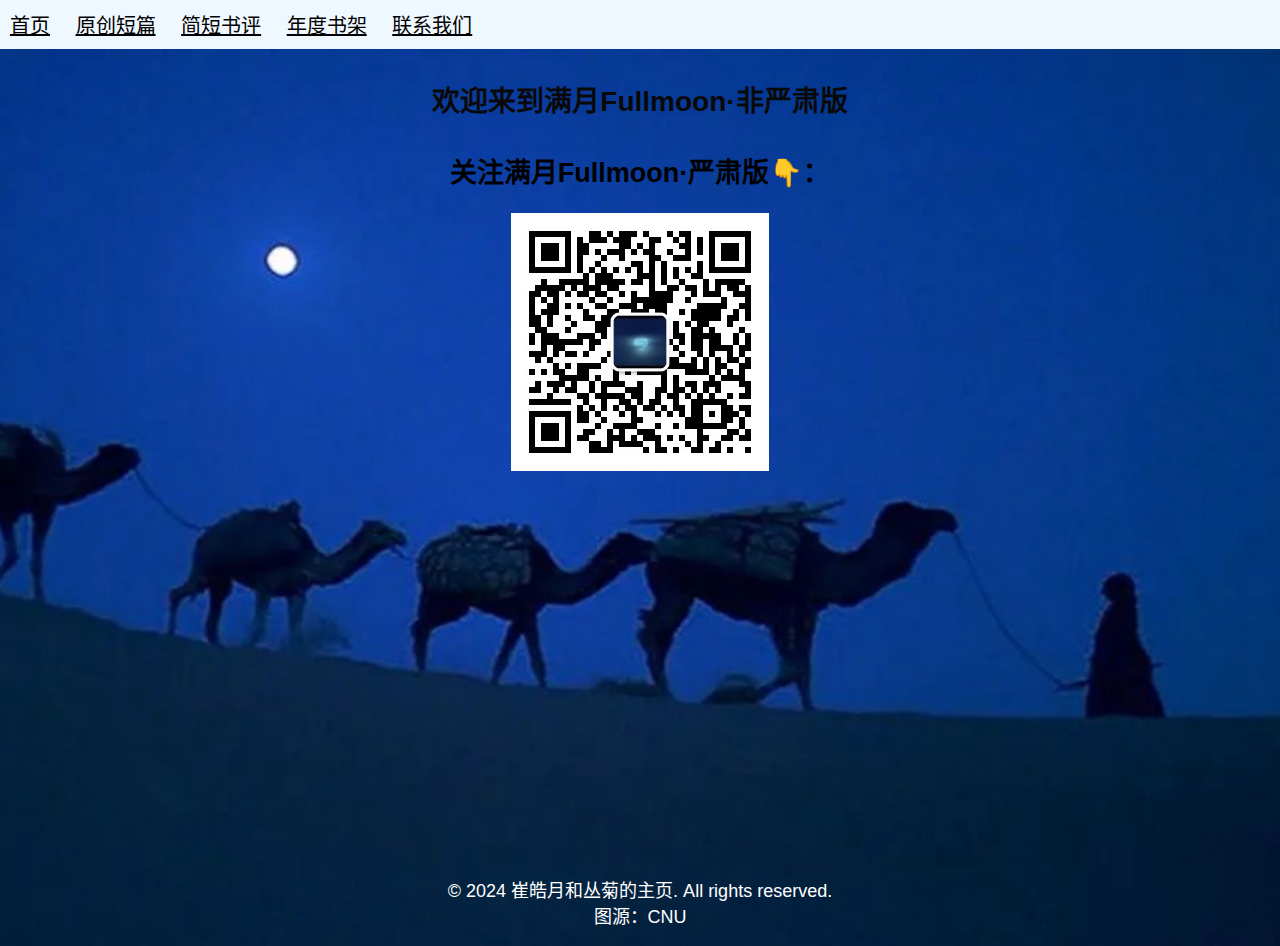
<file: index.html>
<!DOCTYPE html>
<html lang="zh-CN">
<head>
    <meta charset="UTF-8">
    <meta name="viewport" content="width=device-width, initial-scale=1.0">
    <title>皓月妹妹和丛菊的主页</title>
    <link rel="stylesheet" href="style.css">
</head>
<body>
    <body class="主页">
    <header>
        <nav>
            <ul>
                <li><a href="index.html">首页</a></li>
                <li><a href="original_short_stories.html">原创短篇</a></li>
                <li><a href="brief_book_reviews.html">简短书评</a></li>
                <li><a href="my_annual_bookshelf.html">年度书架</a></li>
                <li><a href="connect_us.html">联系我们</a></li>
            </ul>
        </nav>
    </header>
    <main>
        <h1>欢迎来到满月Fullmoon·非严肃版</h1>
        <h2>关注满月Fullmoon·严肃版👇：
        <h3><img src="images/公众号二维码.jpg" alt="扫一扫关注"></h3>
        </h2>
        <!-- 在这里添加网站内容 -->
    </main>

    <footer>
        <p>&copy; 2024 崔皓月和丛菊的主页. All rights reserved.</br>图源：CNU</p>
    </footer>
</body>

</html>
</file>
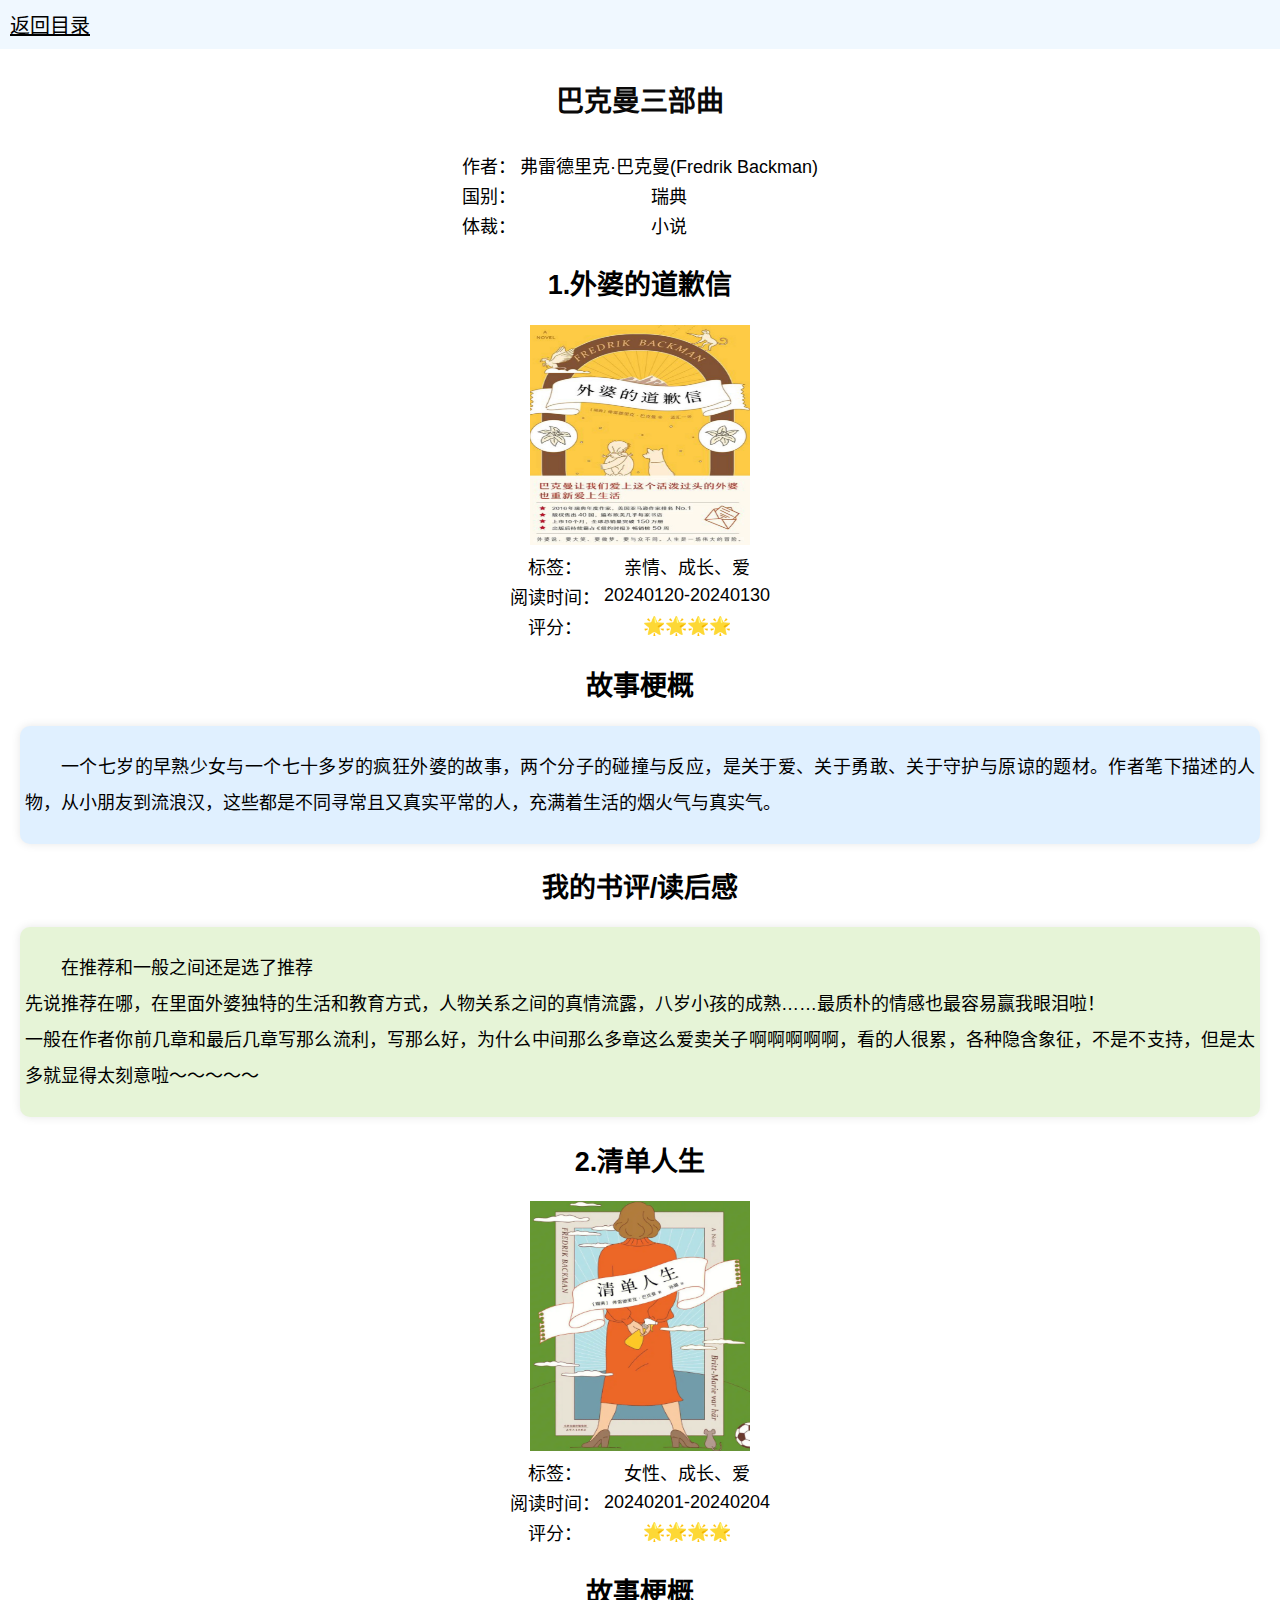
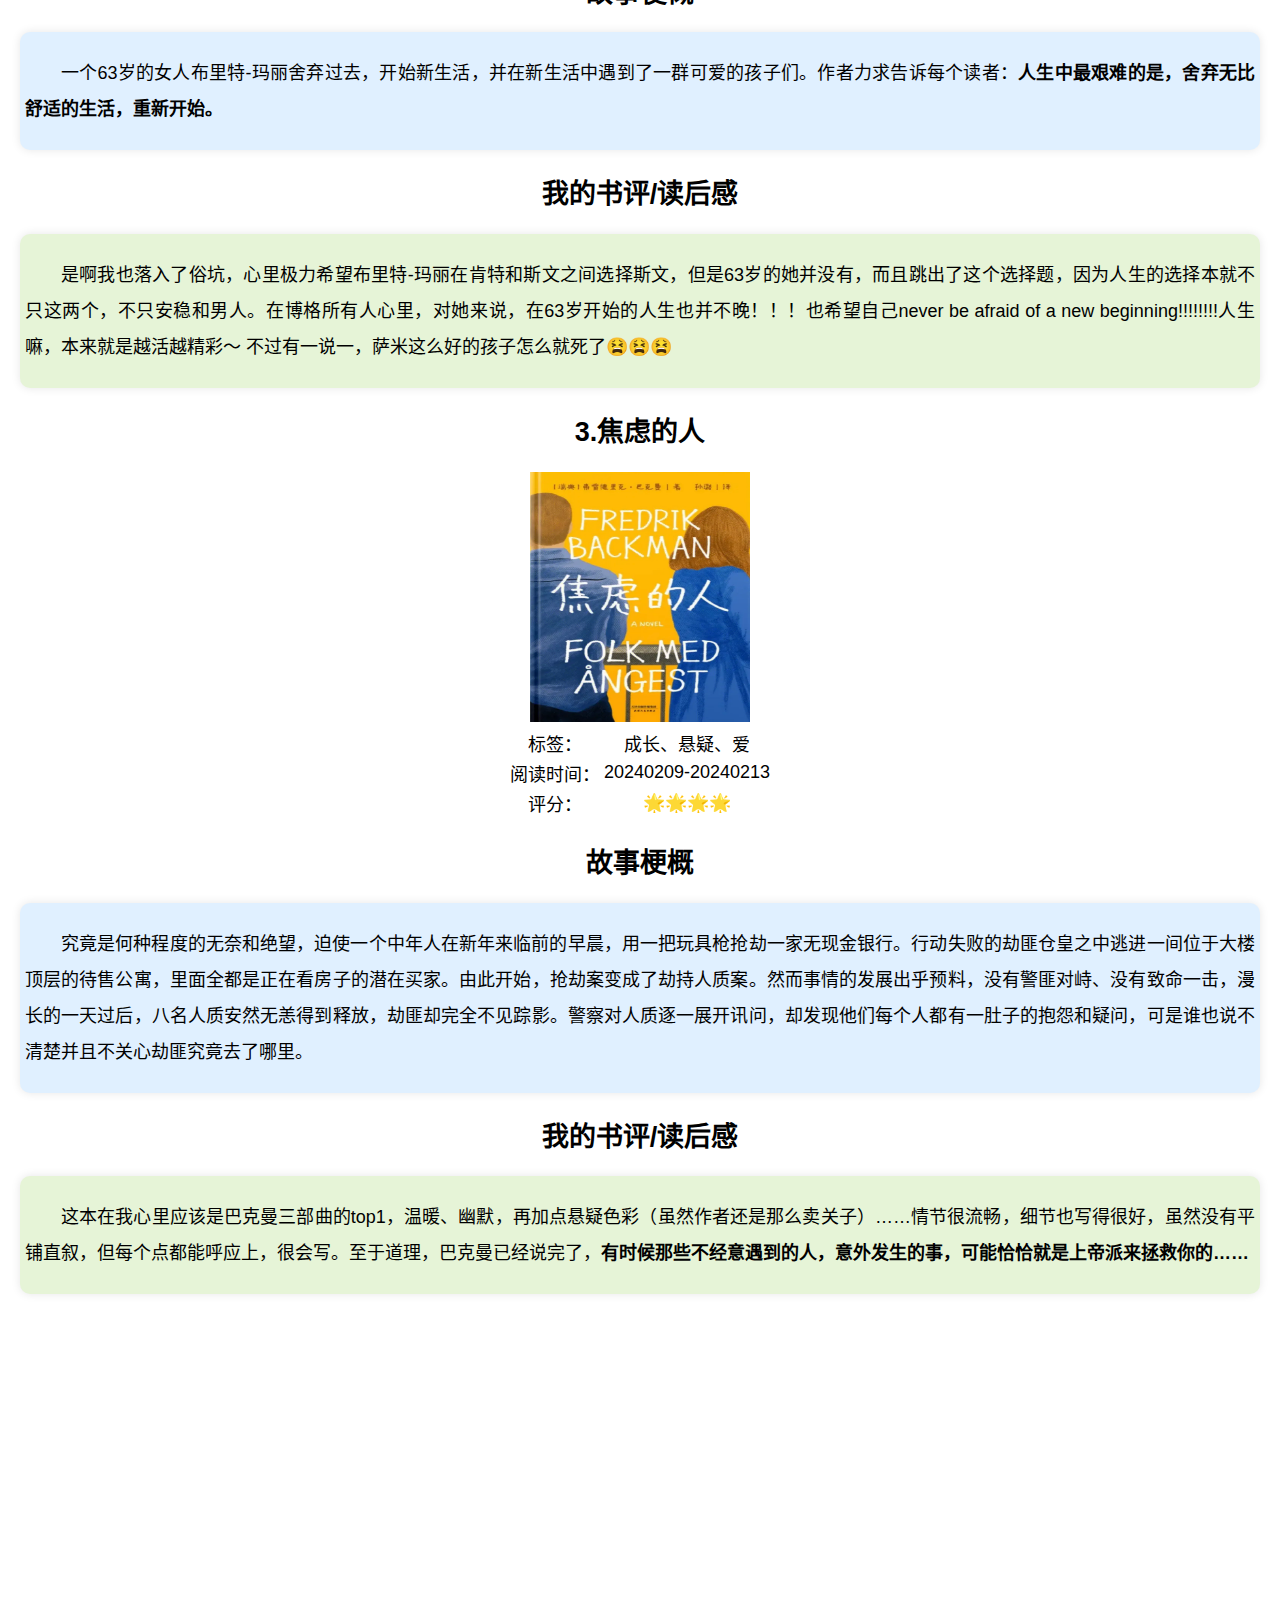
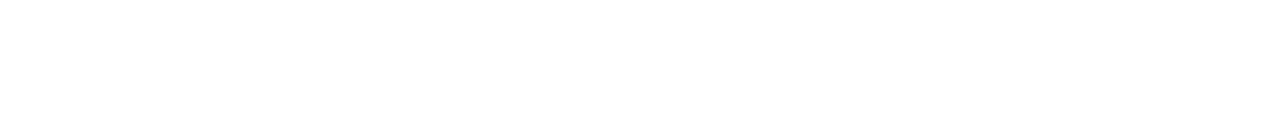
<file: bakemansanbuqu.html>
<!DOCTYPE html>
<html lang="zh-CN">
<head>
    <meta charset="UTF-8">
    <meta name="viewport" content="width=device-width, initial-scale=1.0">
    <title>巴克曼三部曲</title>
    <link rel="stylesheet" href="style.css">
</head>
<body>
    <header>
        <nav>
            <ul>
                <li><a href="brief_book_reviews.html">返回目录</a></li>
            </ul>
        </nav>
    </header>
    <main>
        <h1>巴克曼三部曲</h1>
        <table>
            <tr>
                <td>作者：</td>
                <td>弗雷德里克·巴克曼(Fredrik Backman)</td>
            </tr>
            <tr>
                <td>国别：</td>
                <td>瑞典</td>
            </tr>
            <tr>
                <td>体裁：</td>
                <td>小说</td>
            </tr>
        </table>
        <h2>1.外婆的道歉信</h2>
        <img src="images/2024-2-外婆的道歉信.png" alt="" width="220" height="220">
            <table>
                <tr>
                    <td>标签：</td>
                    <td>亲情、成长、爱</td>
                </tr>
                <tr>
                    <td>阅读时间：</td>
                    <td>20240120-20240130</td>
                </tr>
                <tr>
                    <td>评分：</td>
                    <td>🌟🌟🌟🌟</td>
                </tr>
            </table>
            <head>
                <style>
                    /* 样式定义 */
                    .text-box1 {
                        background-color: #e0f0ff; /* 浅蓝色背景 */
                        padding: 5px; /* 文本框内边距 */
                        border-radius: 10px; /* 圆角边框 */
                        box-shadow: 0 0 10px rgba(0, 0, 0, 0.1); /* 阴影效果 */
                        font-size: 18px; /* 文字大小 */
                        line-height: 2; /* 行间距为文字大小的1.5倍 */
                        text-align: justify;
                        margin-left: 20px;
                        margin-right: 20px;
                        text-indent: 2em
                    }
                </style>
            </head>
            <main>
                <h2>故事梗概</h2>
                <div class="text-box1">
                    <!-- 你的故事梗概文字 -->
                    <p>一个七岁的早熟少女与一个七十多岁的疯狂外婆的故事，两个分子的碰撞与反应，是关于爱、关于勇敢、关于守护与原谅的题材。作者笔下描述的人物，从小朋友到流浪汉，这些都是不同寻常且又真实平常的人，充满着生活的烟火气与真实气。</p>
                </div>
            </main>
        
            <head>
                <style>
                    /* 样式定义 */
                    .text-box2 {
                        background-color: #e6f4d7;
                        padding: 5px; 
                        border-radius: 10px; 
                        box-shadow: 0 0 10px rgba(0, 0, 0, 0.1); /* 阴影效果 */
                        font-size: 18px; /* 文字大小 */
                        line-height: 2; /* 行间距为文字大小的1.5倍 */
                        word-wrap: break-word;
                        overflow-wrap: break-word;
                        text-align: justify;
                        margin-left: 20px;
                        margin-right: 20px;
                        text-indent: 2em
                    }
                </style>
            </head>

            <main>
                <h2>我的书评/读后感</h2>
                <div class="text-box2">
                    <p>在推荐和一般之间还是选了推荐</br>
                        先说推荐在哪，在里面外婆独特的生活和教育方式，人物关系之间的真情流露，八岁小孩的成熟……最质朴的情感也最容易赢我眼泪啦！</br>
                        一般在作者你前几章和最后几章写那么流利，写那么好，为什么中间那么多章这么爱卖关子啊啊啊啊啊，看的人很累，各种隐含象征，不是不支持，但是太多就显得太刻意啦～～～～～</p>
                </div>
            </main>
            <h2>2.清单人生</h2>
        <img src="images/2024-4-清单人生.png" alt="" width="220" height="250">
            <table>
                <tr>
                    <td>标签：</td>
                    <td>女性、成长、爱</td>
                </tr>
                <tr>
                    <td>阅读时间：</td>
                    <td>20240201-20240204</td>
                </tr>
                <tr>
                    <td>评分：</td>
                    <td>🌟🌟🌟🌟</td>
                </tr>
            </table>
            <head>
                <style>
                    /* 样式定义 */
                    .text-box3 {
                        background-color: #e0f0ff; /* 浅蓝色背景 */
                        padding: 5px; /* 文本框内边距 */
                        border-radius: 10px; /* 圆角边框 */
                        box-shadow: 0 0 10px rgba(0, 0, 0, 0.1); /* 阴影效果 */
                        font-size: 18px; /* 文字大小 */
                        line-height: 2; /* 行间距为文字大小的1.5倍 */
                        text-align: justify;
                        margin-left: 20px;
                        margin-right: 20px;
                        text-indent: 2em
                    }
                </style>
            </head>
            <main>
                <h2>故事梗概</h2>
                <div class="text-box3">
                    <!-- 你的故事梗概文字 -->
                    <p>一个63岁的女人布里特-玛丽舍弃过去，开始新生活，并在新生活中遇到了一群可爱的孩子们。作者力求告诉每个读者：<strong>人生中最艰难的是，舍弃无比舒适的生活，重新开始。</strong></p>
                </div>
            </main>
        
            <head>
                <style>
                    /* 样式定义 */
                    .text-box2 {
                        background-color: #e6f4d7;
                        padding: 5px; 
                        border-radius: 10px; 
                        box-shadow: 0 0 10px rgba(0, 0, 0, 0.1); /* 阴影效果 */
                        font-size: 18px; /* 文字大小 */
                        line-height: 2; /* 行间距为文字大小的1.5倍 */
                        word-wrap: break-word;
                        overflow-wrap: break-word;
                        text-align: justify;
                        margin-left: 20px;
                        margin-right: 20px;
                        text-indent: 2em
                    }
                </style>
            </head>

            <main>
                <h2>我的书评/读后感</h2>
                <div class="text-box2">
                    <p>是啊我也落入了俗坑，心里极力希望布里特-玛丽在肯特和斯文之间选择斯文，但是63岁的她并没有，而且跳出了这个选择题，因为人生的选择本就不只这两个，不只安稳和男人。在博格所有人心里，对她来说，在63岁开始的人生也并不晚！！！也希望自己never be afraid of a new beginning!!!!!!!!人生嘛，本来就是越活越精彩～
                        不过有一说一，萨米这么好的孩子怎么就死了😫😫😫</p>
                </div>
            </main>
            <h2>3.焦虑的人</h2>
            <img src="images/2024-5-焦虑的人.png" alt="" width="220" height="250">
                <table>
                    <tr>
                        <td>标签：</td>
                        <td>成长、悬疑、爱</td>
                    </tr>
                    <tr>
                        <td>阅读时间：</td>
                        <td>20240209-20240213</td>
                    </tr>
                    <tr>
                        <td>评分：</td>
                        <td>🌟🌟🌟🌟</td>
                    </tr>
                </table>
                <head>
                    <style>
                        /* 样式定义 */
                        .text-box3 {
                            background-color: #e0f0ff; /* 浅蓝色背景 */
                            padding: 5px; /* 文本框内边距 */
                            border-radius: 10px; /* 圆角边框 */
                            box-shadow: 0 0 10px rgba(0, 0, 0, 0.1); /* 阴影效果 */
                            font-size: 18px; /* 文字大小 */
                            line-height: 2; /* 行间距为文字大小的1.5倍 */
                            text-align: justify;
                            margin-left: 20px;
                            margin-right: 20px;
                            text-indent: 2em
                        }
                    </style>
                </head>
                <main>
                    <h2>故事梗概</h2>
                    <div class="text-box3">
                        <!-- 你的故事梗概文字 -->
                        <p>究竟是何种程度的无奈和绝望，迫使一个中年人在新年来临前的早晨，用一把玩具枪抢劫一家无现金银行。行动失败的劫匪仓皇之中逃进一间位于大楼顶层的待售公寓，里面全都是正在看房子的潜在买家。由此开始，抢劫案变成了劫持人质案。然而事情的发展出乎预料，没有警匪对峙、没有致命一击，漫长的一天过后，八名人质安然无恙得到释放，劫匪却完全不见踪影。警察对人质逐一展开讯问，却发现他们每个人都有一肚子的抱怨和疑问，可是谁也说不清楚并且不关心劫匪究竟去了哪里。</p>
                    </div>
                </main>
            
                <head>
                    <style>
                        /* 样式定义 */
                        .text-box2 {
                            background-color: #e6f4d7;
                            padding: 5px; 
                            border-radius: 10px; 
                            box-shadow: 0 0 10px rgba(0, 0, 0, 0.1); /* 阴影效果 */
                            font-size: 18px; /* 文字大小 */
                            line-height: 2; /* 行间距为文字大小的1.5倍 */
                            word-wrap: break-word;
                            overflow-wrap: break-word;
                            text-align: justify;
                            margin-left: 20px;
                            margin-right: 20px;
                            text-indent: 2em
                        }
                    </style>
                </head>
    
                <main>
                    <h2>我的书评/读后感</h2>
                    <div class="text-box2">
                        <p>这本在我心里应该是巴克曼三部曲的top1，温暖、幽默，再加点悬疑色彩（虽然作者还是那么卖关子）……情节很流畅，细节也写得很好，虽然没有平铺直叙，但每个点都能呼应上，很会写。至于道理，巴克曼已经说完了，<strong>有时候那些不经意遇到的人，意外发生的事，可能恰恰就是上帝派来拯救你的……</strong></p>
                    </div>
                </main>

        <footer>
            <p>&copy; 2024 崔皓月和丛菊的主页. All rights reserved.</p>
        </footer>
    </body>
    </html>
</file>
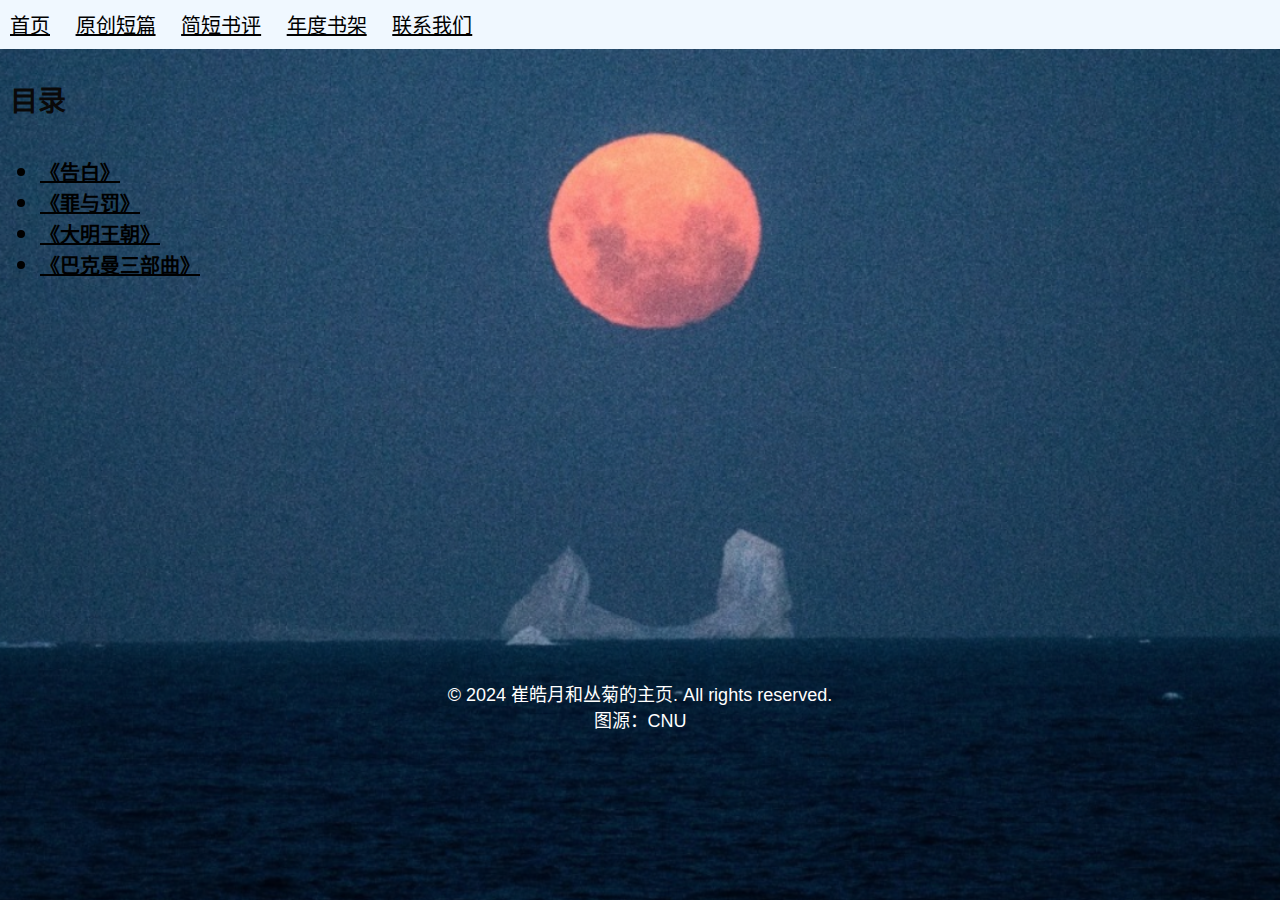
<file: brief_book_reviews.html>
<!DOCTYPE html>
<html lang="zh-CN">
<head>
    <meta charset="UTF-8">
    <meta name="viewport" content="width=device-width, initial-scale=1.0">
    <title>简短书评</title>
    <link rel="stylesheet" href="style.css">
</head>
<body>
    <body class="书评"></body>
    <header>
        <nav>
            <ul>
                <li><a href="index.html">首页</a></li>
                <li><a href="original_short_stories.html">原创短篇</a></li>
                <li><a href="brief_book_reviews.html">简短书评</a></li>
                <li><a href="my_annual_bookshelf.html">年度书架</a></li>
                <li><a href="connect_us.html">联系我们</a></li>
            </ul>
        </nav>
    </header>
    <main>
        <h1>目录</h1>
        <h2>
            <ul>
                <li><a href="gaobai.html">《告白》</a></li>
                <li><a href="zuiyufa.html">《罪与罚》</a></li>
                <li><a href="damingwangchao.html">《大明王朝》</a></li>
                <li><a href="bakemansanbuqu.html">《巴克曼三部曲》</a></li>
            </ul>
        </h2>
    <footer>
        <p>&copy; 2024 崔皓月和丛菊的主页. All rights reserved.</br>图源：CNU</p>
        </footer>
</file>
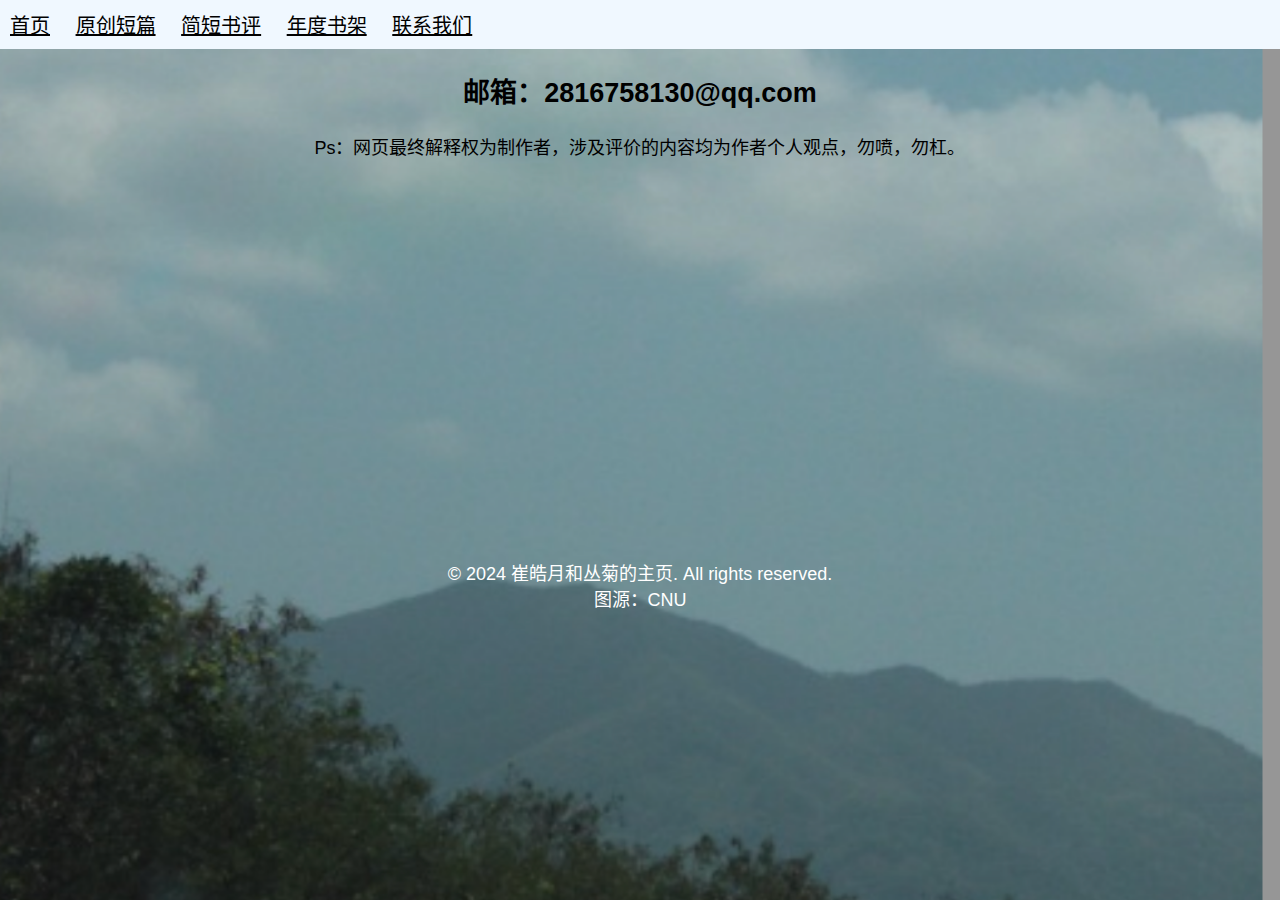
<file: connect_us.html>
<!DOCTYPE html>
<html lang="zh-CN">
<head>
    <meta charset="UTF-8">
    <meta name="viewport" content="width=device-width, initial-scale=1.0">
    <title>联系我们</title>
    <link rel="stylesheet" href="style.css">
</head>
<body>
    <body class="联系">
    <header>
        <nav>
            <ul>
                <li><a href="index.html">首页</a></li>
                <li><a href="original_short_stories.html">原创短篇</a></li>
                <li><a href="brief_book_reviews.html">简短书评</a></li>
                <li><a href="my_annual_bookshelf.html">年度书架</a></li>
                <li><a href="connect_us.html">联系我们</a></li>
            </ul>
        </nav>
    </header>
  <main>
        <h2>邮箱：2816758130@qq.com</h2>
        
        <p>Ps：网页最终解释权为制作者，涉及评价的内容均为作者个人观点，勿喷，勿杠。</p>
    </main>
    <style>
        body {
            font-size: 18px;
        }
    </style>

    <footer>
        <p>&copy; 2024 崔皓月和丛菊的主页. All rights reserved.</br>图源：CNU</p>
    </footer>
</body>
</html>
</file>
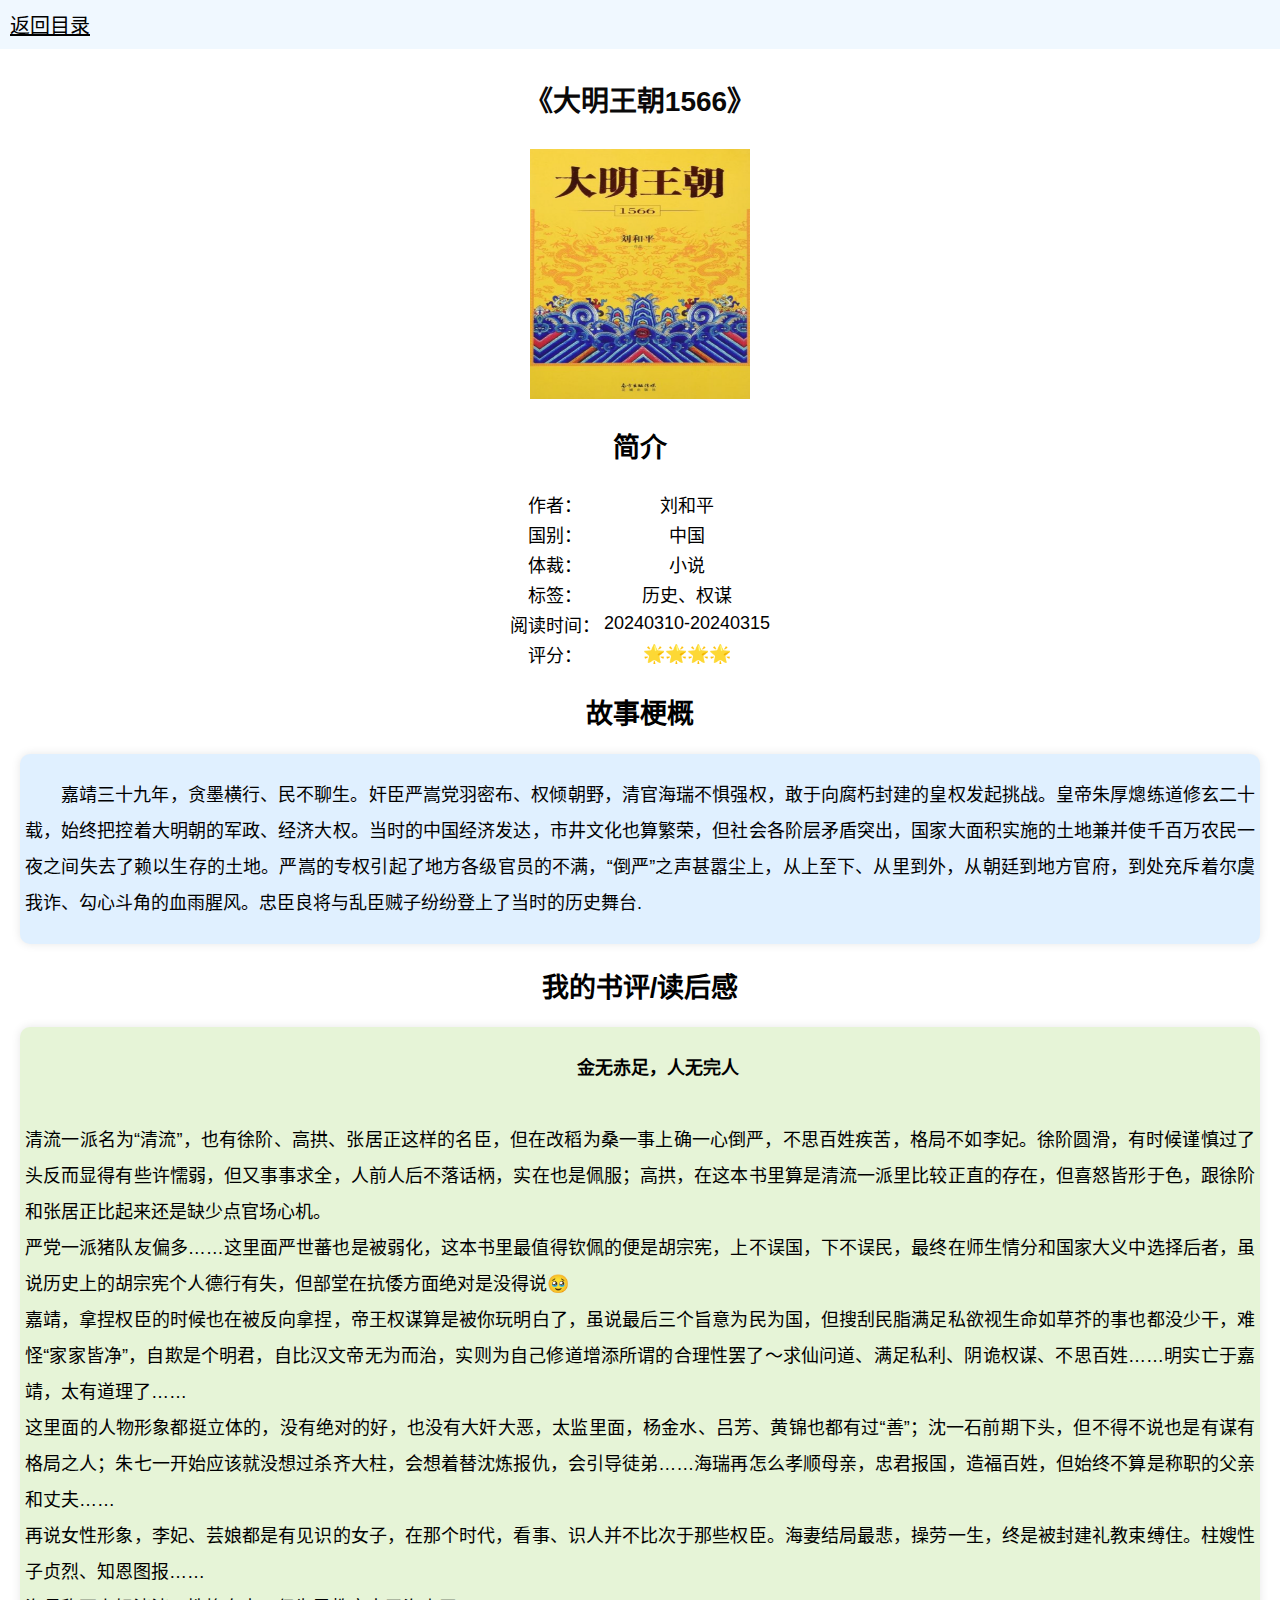
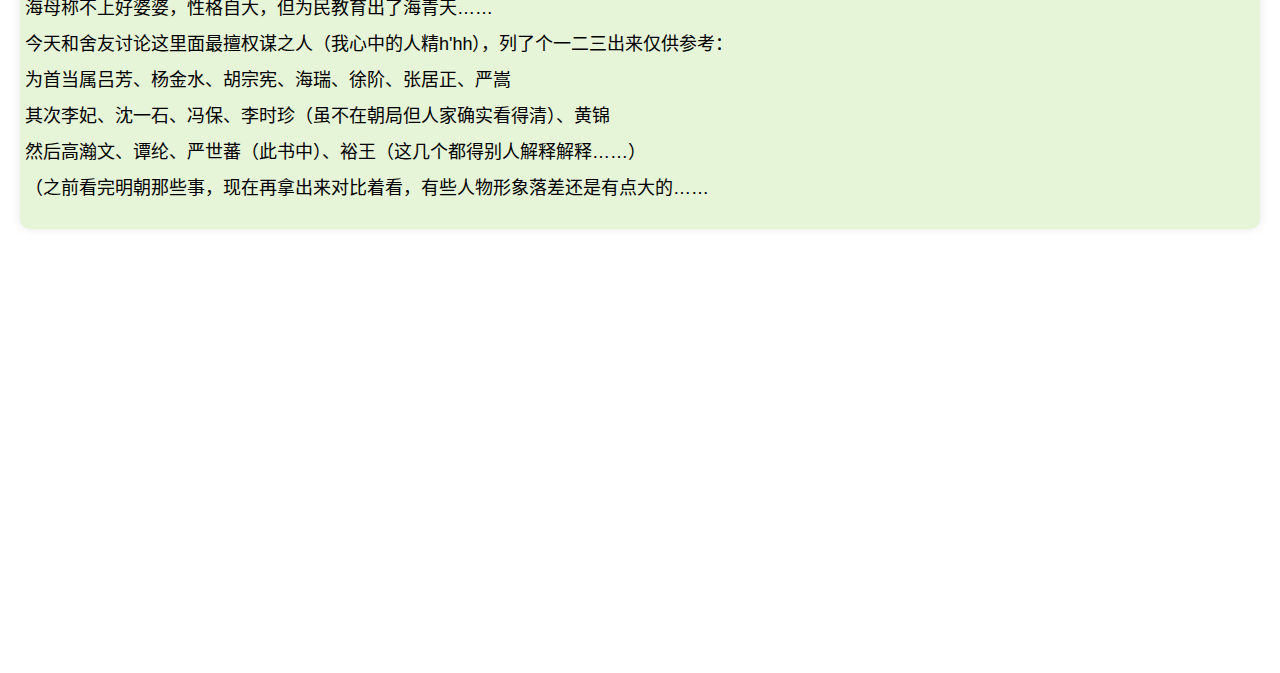
<file: damingwangchao.html>
<!DOCTYPE html>
<html lang="zh-CN">
<head>
    <meta charset="UTF-8">
    <meta name="viewport" content="width=device-width, initial-scale=1.0">
    <title>《大明王朝1566》</title>
    <link rel="stylesheet" href="style.css">
</head>
<body>
    <header>
        <nav>
            <ul>
                <li><a href="brief_book_reviews.html">返回目录</a></li>
            </ul>
        </nav>
    </header>
    <main>
        <h1>《大明王朝1566》</h1>
        <img src="images/2024-6-大明王朝1566.png" alt="" width="220" height="250">
            <h2>简介</h2>
            <table>
                <tr>
                    <td>作者：</td>
                    <td>刘和平</td>
                </tr>
                <tr>
                    <td>国别：</td>
                    <td>中国</td>
                </tr>
                <tr>
                    <td>体裁：</td>
                    <td>小说</td>
                </tr>
                <tr>
                    <td>标签：</td>
                    <td>历史、权谋</td>
                </tr>
                <tr>
                    <td>阅读时间：</td>
                    <td>20240310-20240315</td>
                </tr>
                <tr>
                    <td>评分：</td>
                    <td>🌟🌟🌟🌟</td>
                </tr>
            </table>
            <head>
                <style>
                    /* 样式定义 */
                    .text-box1 {
                        background-color: #e0f0ff; /* 浅蓝色背景 */
                        padding: 5px; /* 文本框内边距 */
                        border-radius: 10px; /* 圆角边框 */
                        box-shadow: 0 0 10px rgba(0, 0, 0, 0.1); /* 阴影效果 */
                        font-size: 18px; /* 文字大小 */
                        line-height: 2; /* 行间距为文字大小的1.5倍 */
                        text-align: justify;
                        margin-left: 20px;
                        margin-right: 20px;
                        text-indent: 2em
                    }
                </style>
            </head>
            <main>
                <h2>故事梗概</h2>
                <div class="text-box1">
                    <!-- 你的故事梗概文字 -->
                    <p>嘉靖三十九年，贪墨横行、民不聊生。奸臣严嵩党羽密布、权倾朝野，清官海瑞不惧强权，敢于向腐朽封建的皇权发起挑战。皇帝朱厚熜练道修玄二十载，始终把控着大明朝的军政、经济大权。当时的中国经济发达，市井文化也算繁荣，但社会各阶层矛盾突出，国家大面积实施的土地兼并使千百万农民一夜之间失去了赖以生存的土地。严嵩的专权引起了地方各级官员的不满，“倒严”之声甚嚣尘上，从上至下、从里到外，从朝廷到地方官府，到处充斥着尔虞我诈、勾心斗角的血雨腥风。忠臣良将与乱臣贼子纷纷登上了当时的历史舞台.</p>
                </div>
            </main>
        
            <head>
                <style>
                    /* 样式定义 */
                    .text-box2 {
                        background-color: #e6f4d7;
                        padding: 5px; 
                        border-radius: 10px; 
                        box-shadow: 0 0 10px rgba(0, 0, 0, 0.1); /* 阴影效果 */
                        font-size: 18px; /* 文字大小 */
                        line-height: 2; /* 行间距为文字大小的1.5倍 */
                        word-wrap: break-word;
                        overflow-wrap: break-word;
                        text-align: justify;
                        margin-left: 20px;
                        margin-right: 20px;
                        text-indent: 2em
                    }
                </style>
            </head>

            <main>
                <h2>我的书评/读后感</h2>
                <div class="text-box2">
                    <p><center><strong>金无赤足，人无完人</strong></center></br>
                    清流一派名为“清流”，也有徐阶、高拱、张居正这样的名臣，但在改稻为桑一事上确一心倒严，不思百姓疾苦，格局不如李妃。徐阶圆滑，有时候谨慎过了头反而显得有些许懦弱，但又事事求全，人前人后不落话柄，实在也是佩服；高拱，在这本书里算是清流一派里比较正直的存在，但喜怒皆形于色，跟徐阶和张居正比起来还是缺少点官场心机。</br>
                    严党一派猪队友偏多……这里面严世蕃也是被弱化，这本书里最值得钦佩的便是胡宗宪，上不误国，下不误民，最终在师生情分和国家大义中选择后者，虽说历史上的胡宗宪个人德行有失，但部堂在抗倭方面绝对是没得说🥹</br>
                    嘉靖，拿捏权臣的时候也在被反向拿捏，帝王权谋算是被你玩明白了，虽说最后三个旨意为民为国，但搜刮民脂满足私欲视生命如草芥的事也都没少干，难怪“家家皆净”，自欺是个明君，自比汉文帝无为而治，实则为自己修道增添所谓的合理性罢了～求仙问道、满足私利、阴诡权谋、不思百姓……明实亡于嘉靖，太有道理了……</br>
                    这里面的人物形象都挺立体的，没有绝对的好，也没有大奸大恶，太监里面，杨金水、吕芳、黄锦也都有过“善”；沈一石前期下头，但不得不说也是有谋有格局之人；朱七一开始应该就没想过杀齐大柱，会想着替沈炼报仇，会引导徒弟……海瑞再怎么孝顺母亲，忠君报国，造福百姓，但始终不算是称职的父亲和丈夫……</br>
                    再说女性形象，李妃、芸娘都是有见识的女子，在那个时代，看事、识人并不比次于那些权臣。海妻结局最悲，操劳一生，终是被封建礼教束缚住。柱嫂性子贞烈、知恩图报……</br>
                    海母称不上好婆婆，性格自大，但为民教育出了海青天……</br>
                    今天和舍友讨论这里面最擅权谋之人（我心中的人精h'hh），列了个一二三出来仅供参考：</br>
                    为首当属吕芳、杨金水、胡宗宪、海瑞、徐阶、张居正、严嵩</br>
                    其次李妃、沈一石、冯保、李时珍（虽不在朝局但人家确实看得清）、黄锦</br>
                    然后高瀚文、谭纶、严世蕃（此书中）、裕王（这几个都得别人解释解释……）</br>
                    （之前看完明朝那些事，现在再拿出来对比着看，有些人物形象落差还是有点大的……</br>
                        </p>
                </div>
            </main>

        <footer>
            <p>&copy; 2024 崔皓月和丛菊的主页. All rights reserved.</p>
        </footer>
    </body>
    </html>
</file>
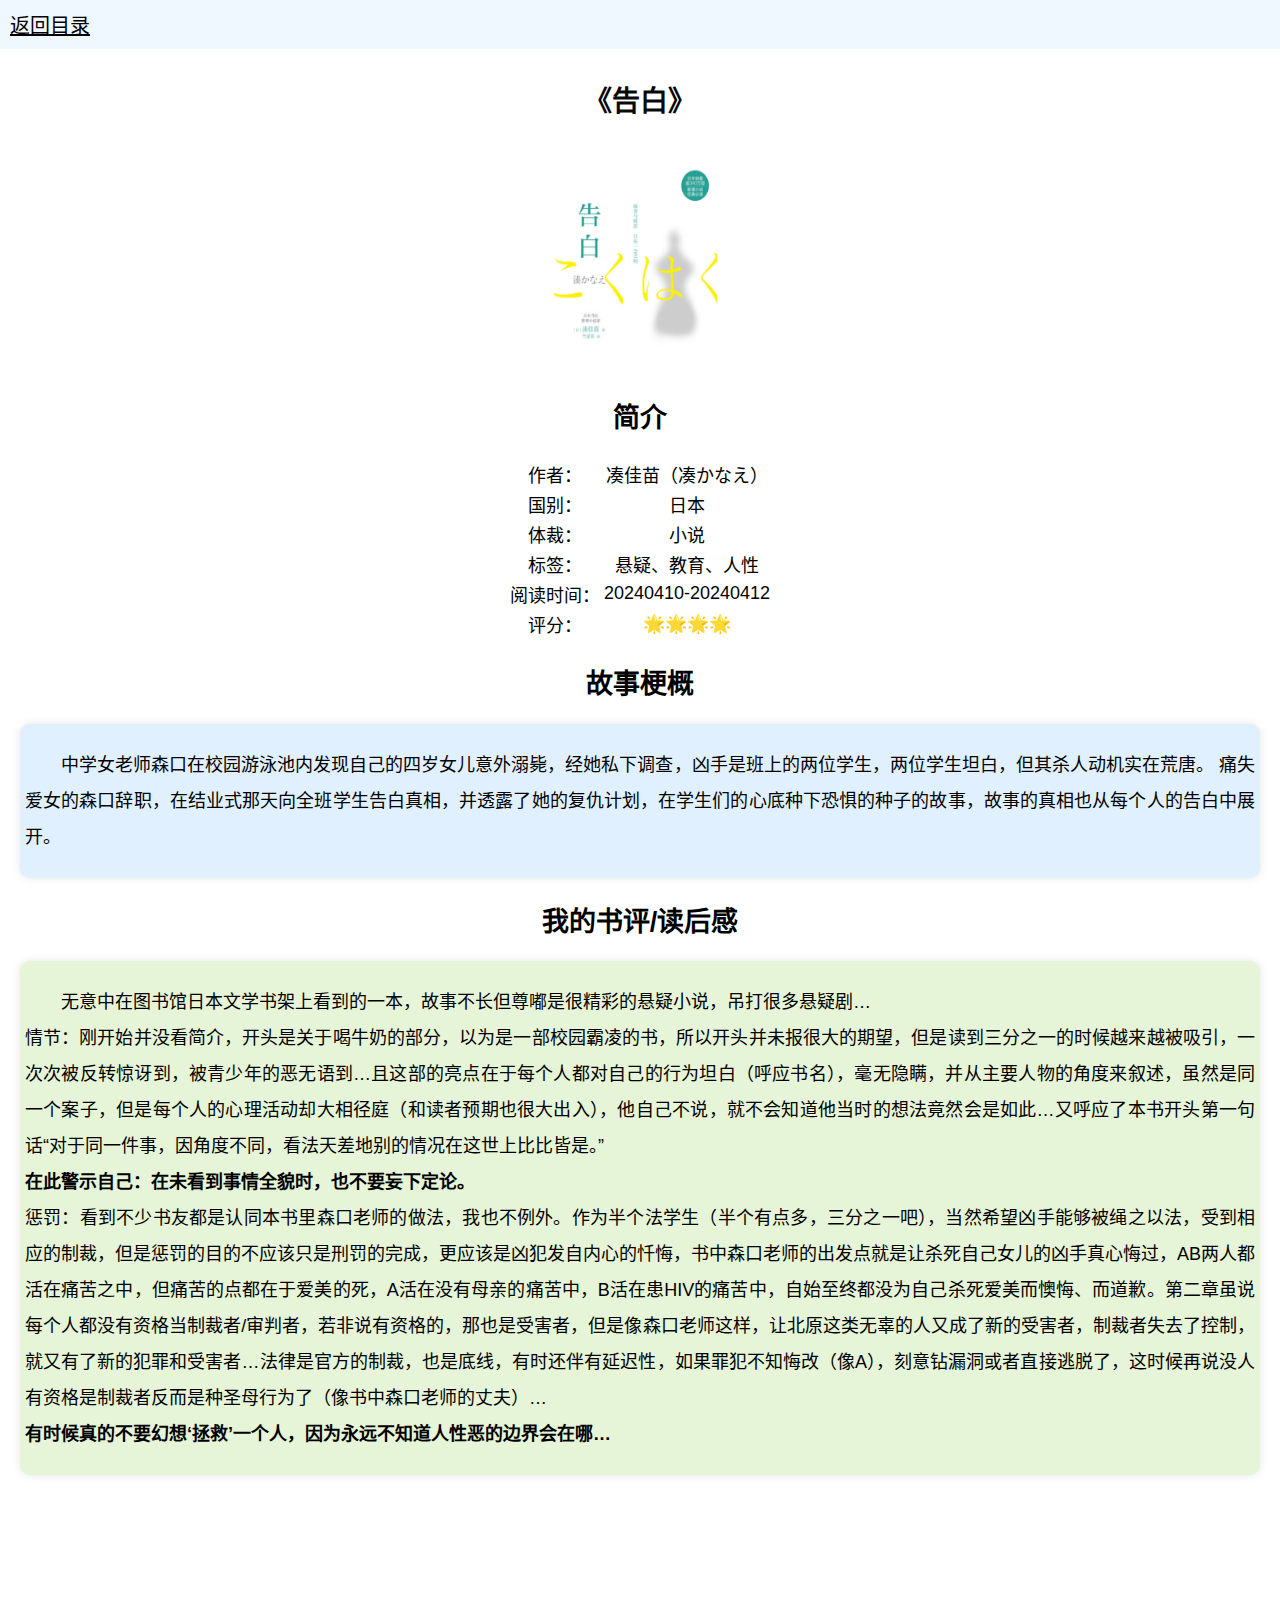
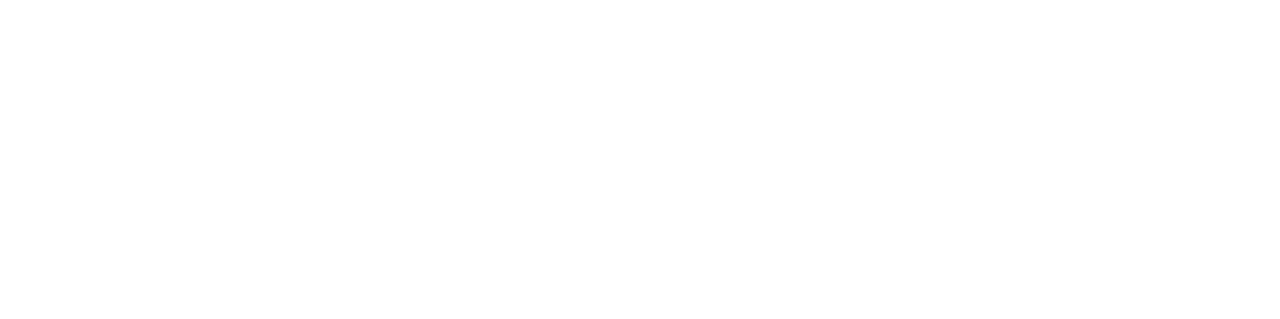
<file: gaobai.html>
<!DOCTYPE html>
<html lang="zh-CN">
<head>
    <meta charset="UTF-8">
    <meta name="viewport" content="width=device-width, initial-scale=1.0">
    <title>《告白》</title>
    <link rel="stylesheet" href="style.css">
</head>
<body>
    <header>
        <nav>
            <ul>
                <li><a href="brief_book_reviews.html">返回目录</a></li>
            </ul>
        </nav>
    </header>
    <main>
        <h1>《告白》</h1>
        <img src="images/告白.png" alt="" width="220" height="220">
            <h2>简介</h2>
            <table>
                <tr>
                    <td>作者：</td>
                    <td>凑佳苗（凑かなえ）</td>
                </tr>
                <tr>
                    <td>国别：</td>
                    <td>日本</td>
                </tr>
                <tr>
                    <td>体裁：</td>
                    <td>小说</td>
                </tr>
                <tr>
                    <td>标签：</td>
                    <td>悬疑、教育、人性</td>
                </tr>
                <tr>
                    <td>阅读时间：</td>
                    <td>20240410-20240412</td>
                </tr>
                <tr>
                    <td>评分：</td>
                    <td>🌟🌟🌟🌟</td>
                </tr>
            </table>
            <head>
                <style>
                    /* 样式定义 */
                    .text-box1 {
                        background-color: #e0f0ff; /* 浅蓝色背景 */
                        padding: 5px; /* 文本框内边距 */
                        border-radius: 10px; /* 圆角边框 */
                        box-shadow: 0 0 10px rgba(0, 0, 0, 0.1); /* 阴影效果 */
                        font-size: 18px; /* 文字大小 */
                        line-height: 2; /* 行间距为文字大小的1.5倍 */
                        text-align: justify;
                        margin-left: 20px;
                        margin-right: 20px;
                        text-indent: 2em
                    }
                </style>
            </head>
            <main>
                <h2>故事梗概</h2>
                <div class="text-box1">
                    <!-- 你的故事梗概文字 -->
                    <p>中学女老师森口在校园游泳池内发现自己的四岁女儿意外溺毙，经她私下调查，凶手是班上的两位学生，两位学生坦白，但其杀人动机实在荒唐。
                        痛失爱女的森口辞职，在结业式那天向全班学生告白真相，并透露了她的复仇计划，在学生们的心底种下恐惧的种子的故事，故事的真相也从每个人的告白中展开。</p>
                </div>
            </main>
        
            <head>
                <style>
                    /* 样式定义 */
                    .text-box2 {
                        background-color: #e6f4d7;
                        padding: 5px; 
                        border-radius: 10px; 
                        box-shadow: 0 0 10px rgba(0, 0, 0, 0.1); /* 阴影效果 */
                        font-size: 18px; /* 文字大小 */
                        line-height: 2; /* 行间距为文字大小的1.5倍 */
                        word-wrap: break-word;
                        overflow-wrap: break-word;
                        text-align: justify;
                        margin-left: 20px;
                        margin-right: 20px;
                        text-indent: 2em
                    }
                </style>
            </head>

            <main>
                <h2>我的书评/读后感</h2>
                <div class="text-box2">
                    <p>无意中在图书馆日本文学书架上看到的一本，故事不长但尊嘟是很精彩的悬疑小说，吊打很多悬疑剧…</br>
                        情节：刚开始并没看简介，开头是关于喝牛奶的部分，以为是一部校园霸凌的书，所以开头并未报很大的期望，但是读到三分之一的时候越来越被吸引，一次次被反转惊讶到，被青少年的恶无语到…且这部的亮点在于每个人都对自己的行为坦白（呼应书名），毫无隐瞒，并从主要人物的角度来叙述，虽然是同一个案子，但是每个人的心理活动却大相径庭（和读者预期也很大出入），他自己不说，就不会知道他当时的想法竟然会是如此…又呼应了本书开头第一句话“对于同一件事，因角度不同，看法天差地别的情况在这世上比比皆是。”</br><strong>在此警示自己：在未看到事情全貌时，也不要妄下定论。</strong></br>
                        惩罚：看到不少书友都是认同本书里森口老师的做法，我也不例外。作为半个法学生（半个有点多，三分之一吧），当然希望凶手能够被绳之以法，受到相应的制裁，但是惩罚的目的不应该只是刑罚的完成，更应该是凶犯发自内心的忏悔，书中森口老师的出发点就是让杀死自己女儿的凶手真心悔过，AB两人都活在痛苦之中，但痛苦的点都在于爱美的死，A活在没有母亲的痛苦中，B活在患HIV的痛苦中，自始至终都没为自己杀死爱美而懊悔、而道歉。第二章虽说每个人都没有资格当制裁者/审判者，若非说有资格的，那也是受害者，但是像森口老师这样，让北原这类无辜的人又成了新的受害者，制裁者失去了控制，就又有了新的犯罪和受害者…法律是官方的制裁，也是底线，有时还伴有延迟性，如果罪犯不知悔改（像A），刻意钻漏洞或者直接逃脱了，这时候再说没人有资格是制裁者反而是种圣母行为了（像书中森口老师的丈夫）…</br>
                        <strong>有时候真的不要幻想‘拯救’一个人，因为永远不知道人性恶的边界会在哪…</strong></p>
                </div>
            </main>

        <footer>
            <p>&copy; 2024 崔皓月和丛菊的主页. All rights reserved.</p>
        </footer>
    </body>
    </html>
</file>
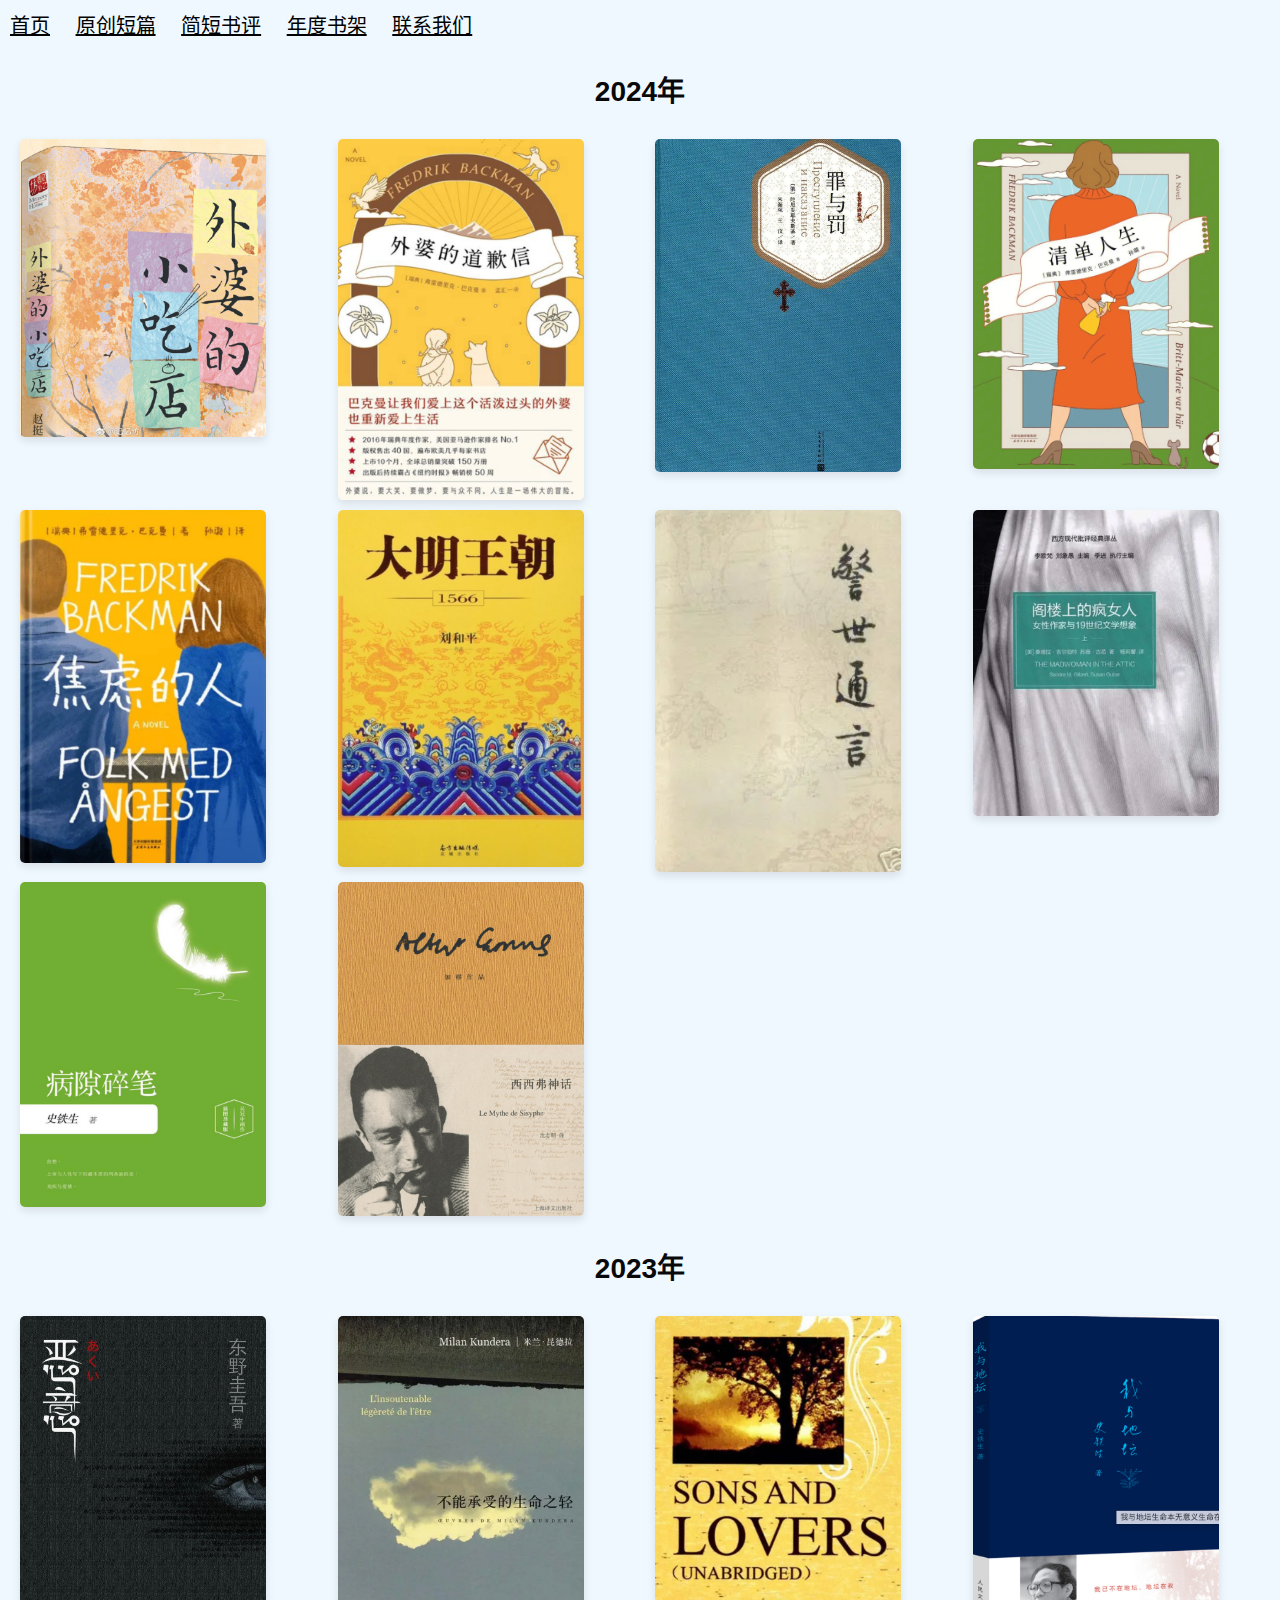
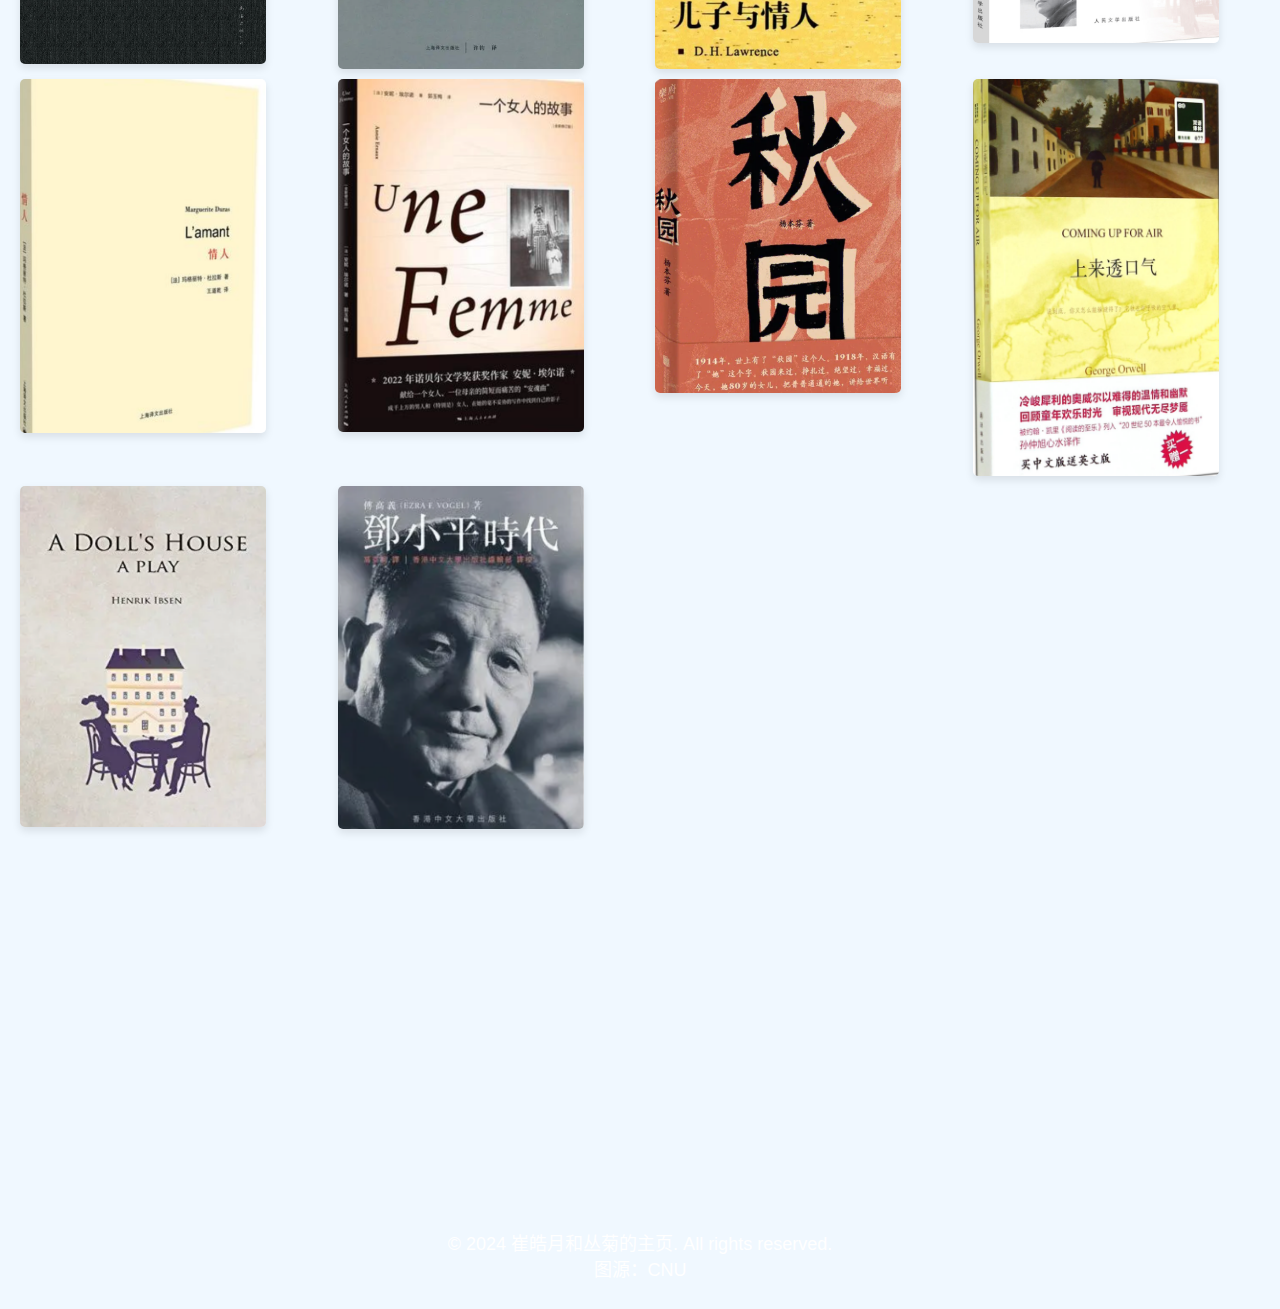
<file: my_annual_bookshelf.html>
<!DOCTYPE html>
<html lang="zh-CN">
<head>
    <meta charset="UTF-8">
    <meta name="viewport" content="width=device-width, initial-scale=1.0">
    <title>年度书架</title>
    <link rel="stylesheet" href="style.css">
</head>
<body>
    <body class="书架"></body>
    <header>
        <nav>
            <ul>
                <li><a href="index.html">首页</a></li>
                <li><a href="original_short_stories.html">原创短篇</a></li>
                <li><a href="brief_book_reviews.html">简短书评</a></li>
                <li><a href="my_annual_bookshelf.html">年度书架</a></li>
                <li><a href="connect_us.html">联系我们</a></li>
            </ul>
        </nav>
    <main>
        <center>
        <h1>2024年</h1>
        </center>
        <div class="gallery">
            <img src="images/2024-1-外婆的小吃店.png" alt="外婆的小吃店">
            <img src="images/2024-2-外婆的道歉信.png" alt="外婆的道歉信">
            <img src="images/2024-3-罪与罚.png" alt="罪与罚">
            <img src="images/2024-4-清单人生.png" alt="清单人生">
            <img src="images/2024-5-焦虑的人.png" alt="焦虑的人">
            <img src="images/2024-6-大明王朝1566.png" alt="大明王朝1566">
            <img src="images/2024-7-警世通言.png" alt="警世通言">
            <img src="images/2024-8-阁楼上的疯女人.png" alt="阁楼上的疯女人">
            <img src="images/2024-9-病隙碎笔.png" alt="病隙碎笔">
            <img src="images/2024-10-西西弗神话.png" alt="西西弗神话">

        </div>
        
        <center>
        <h1>2023年</h1>
    </center>
        <div class="gallery">
            <img src="images/2023-1-恶意.png" alt="恶意">
            <img src="images/2023-2-不能承受的生命之轻.png" alt="不能承受的生命之轻">
            <img src="images/2023-3-儿子与情人.png" alt="儿子与情人">
            <img src="images/2023-4-我与地坛.png" alt="我与地坛">
            <img src="images/2023-5-情人.png" alt="情人">
            <img src="images/2023-6-一个女人的故事.png" alt="一个女人的故事">
            <img src="images/2023-7-秋园.png" alt="秋园">
            <img src="images/2023-8-上来透口气.png" alt="上来透口气">
            <img src="images/2023-9-a doll's house.png" alt="a doll's house">
            <img src="images/2023-10-邓小平时代.png" alt="邓小平时代"
        </div>
    </main>
    <footer>
        <p>&copy; 2024 崔皓月和丛菊的主页. All rights reserved.</br>图源：CNU</p>
    </footer>
</body>
</html>
</file>
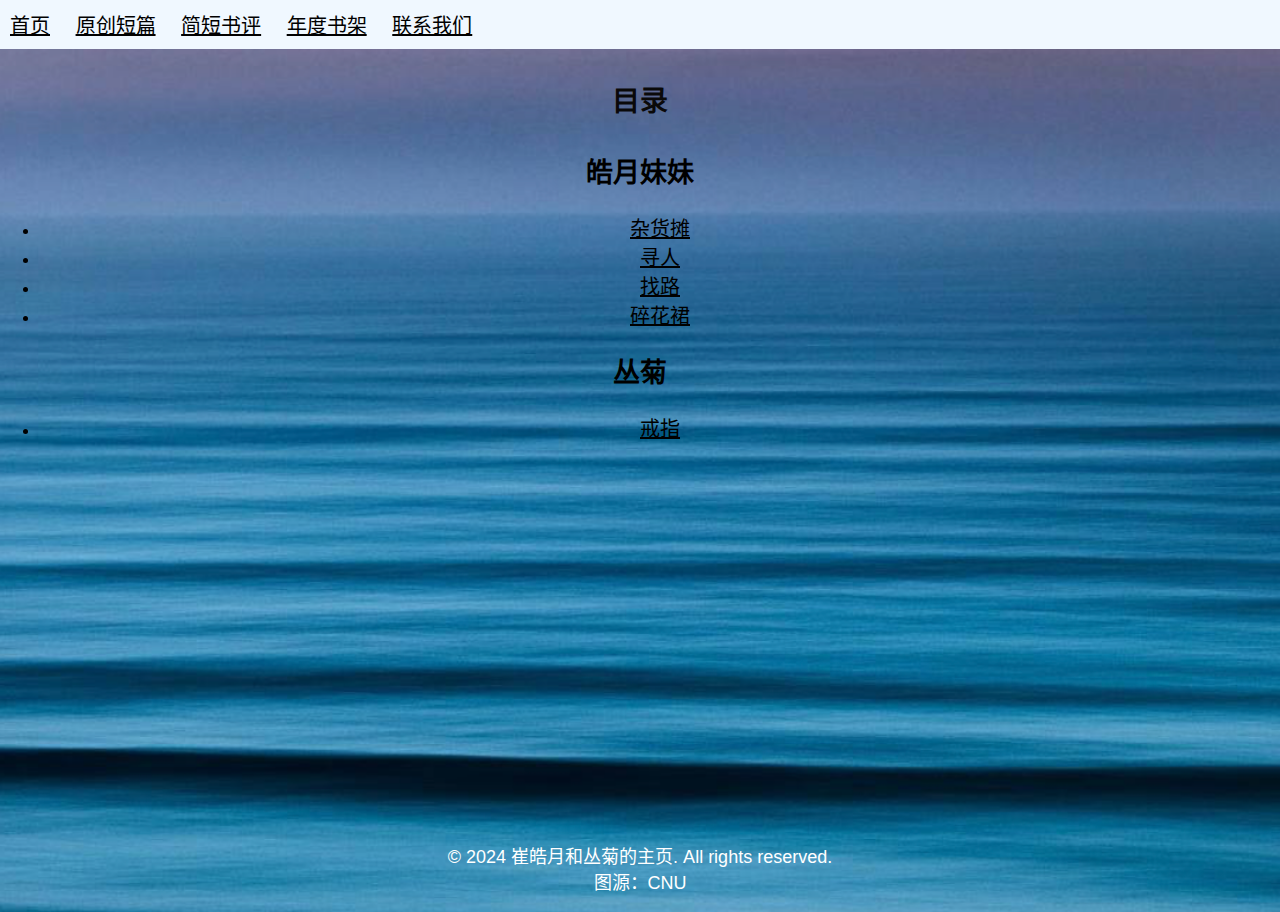
<file: original_short_stories.html>
<!DOCTYPE html>
<html lang="zh-CN">
<head>
    <meta charset="UTF-8">
    <meta name="viewport" content="width=device-width, initial-scale=1.0">
    <title>原创短篇</title>
    <link rel="stylesheet" href="style.css">
</head>
<body>
    <body class="原创">
    <header>
        <nav>
            <ul>
                <li><a href="index.html">首页</a></li>
                <li><a href="original_short_stories.html">原创短篇</a></li>
                <li><a href="brief_book_reviews.html">简短书评</a></li>
                <li><a href="my_annual_bookshelf.html">年度书架</a></li>
                <li><a href="connect_us.html">联系我们</a></li>
            </ul>
        </nav>
    </header>
  <main>
        <h1>目录</h1>
        <h2>皓月妹妹</h2>
        <ul>
            <li><a href="https://mp.weixin.qq.com/s?__biz=MzkyNjQyODE1MA==&mid=2247483769&idx=1&sn=f93d14c2db987c9edeb094ac2d29bcb1&chksm=c2363fe0f541b6f675bd6085fd37a69bd71b87df0afce274876524ee6d1173fd90f10c0231df&token=1602067159&lang=zh_CN#rd">杂货摊</a></li>
            <li><a href="https://mp.weixin.qq.com/s?__biz=MzkyNjQyODE1MA==&mid=2247483813&idx=1&sn=cfd0cd65cfea1296c5db167b7d27e6ce&chksm=c2363f3cf541b62a1d3526d74b90b6e2f6490f7eda2f64b5d1d76d3ca6ff495c08f2d9cf8d92&token=1602067159&lang=zh_CN#rd">寻人</a></li>
            <li><a href="https://mp.weixin.qq.com/s?__biz=MzkyNjQyODE1MA==&mid=2247483808&idx=1&sn=a66118a6c6746294c5462b2ebaed97cf&chksm=c2363f39f541b62fed92b3a0e249d2e92818b0123b02b4de5fb368814b5f407a82af35ff0ba6&token=1602067159&lang=zh_CN#rd">找路</a></li>
            <li><a href="https://mp.weixin.qq.com/s?__biz=MzkyNjQyODE1MA==&mid=2247483823&idx=1&sn=b84d388bfa57877e68d8120247ea9f26&chksm=c2363f36f541b62079ec645d2c58768d3bb246fea59a26117c7e0307ac772affcb670df5b7ca&token=1602067159&lang=zh_CN#rd">碎花裙</a></li>
            <!-- 添加更多短篇标题 -->
        </ul>
        <h2>丛菊</h2>
        <ul>
            <li><a href="https://mp.weixin.qq.com/s?__biz=MzkyNjQyODE1MA==&mid=2247483765&idx=1&sn=85c824f6d5acd9b97a166ac692acfb7b&chksm=c2363fecf541b6fa12c71af309370936b5611ed59fdfa3afa89e3bc8f6e2cc4ea07598bd692a&token=1602067159&lang=zh_CN#rd.html">戒指</a></li>
            <!-- 添加更多短篇标题 -->
        </ul>
    </main>
    <style>
        body {
            font-size: 18px;
        }
    </style>

    <footer>
        <p>&copy; 2024 崔皓月和丛菊的主页. All rights reserved.</br>图源：CNU</p>
    </footer>
</body>
</html>
</file>
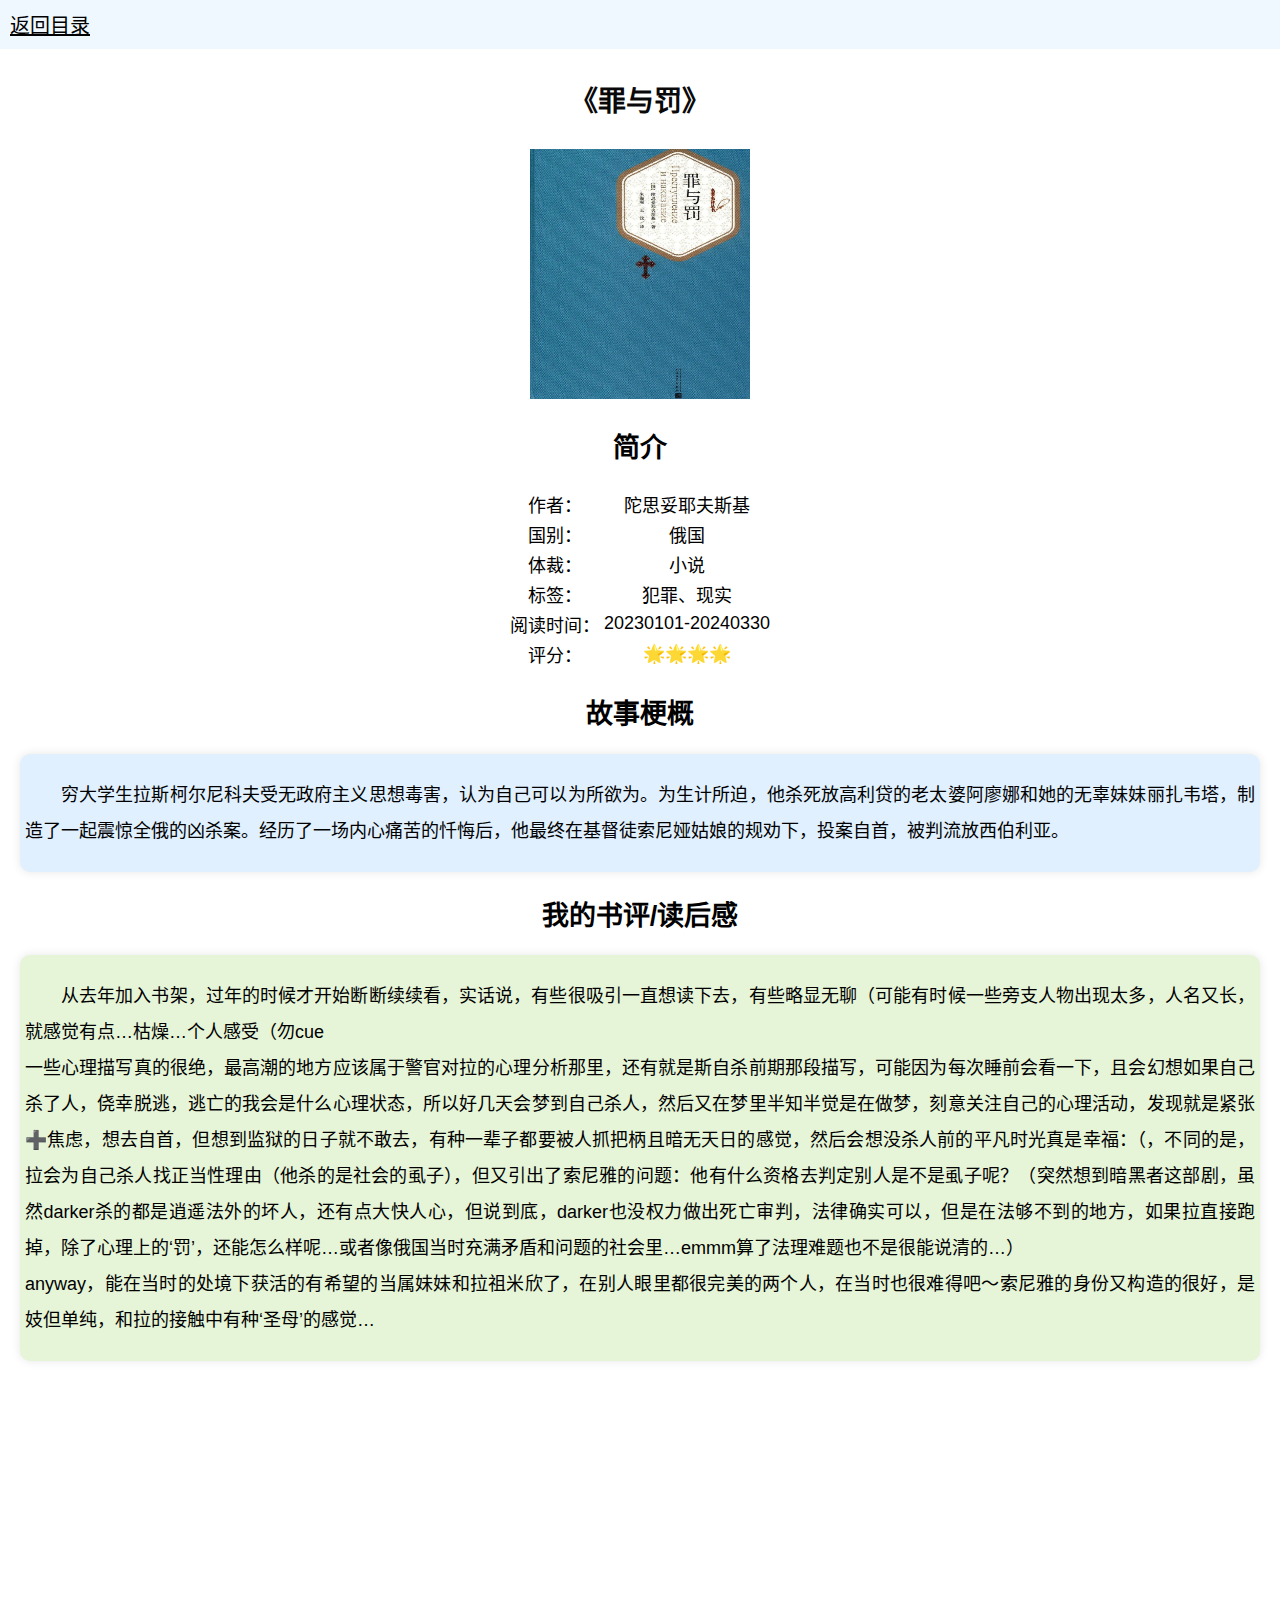
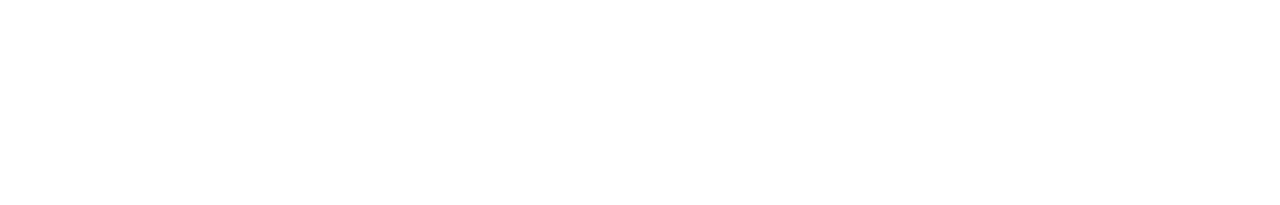
<file: zuiyufa.html>
<!DOCTYPE html>
<html lang="zh-CN">
<head>
    <meta charset="UTF-8">
    <meta name="viewport" content="width=device-width, initial-scale=1.0">
    <title>《罪与罚》</title>
    <link rel="stylesheet" href="style.css">
</head>
<body>
    <header>
        <nav>
            <ul>
                <li><a href="brief_book_reviews.html">返回目录</a></li>
            </ul>
        </nav>
    </header>
    <main>
        <h1>《罪与罚》</h1>
        <img src="images/2024-3-罪与罚.png" alt="" width="220" height="250">
            <h2>简介</h2>
            <table>
                <tr>
                    <td>作者：</td>
                    <td>陀思妥耶夫斯基</td>
                </tr>
                <tr>
                    <td>国别：</td>
                    <td>俄国</td>
                </tr>
                <tr>
                    <td>体裁：</td>
                    <td>小说</td>
                </tr>
                <tr>
                    <td>标签：</td>
                    <td>犯罪、现实</td>
                </tr>
                <tr>
                    <td>阅读时间：</td>
                    <td>20230101-20240330</td>
                </tr>
                <tr>
                    <td>评分：</td>
                    <td>🌟🌟🌟🌟</td>
                </tr>
            </table>
            <head>
                <style>
                    /* 样式定义 */
                    .text-box1 {
                        background-color: #e0f0ff; /* 浅蓝色背景 */
                        padding: 5px; /* 文本框内边距 */
                        border-radius: 10px; /* 圆角边框 */
                        box-shadow: 0 0 10px rgba(0, 0, 0, 0.1); /* 阴影效果 */
                        font-size: 18px; /* 文字大小 */
                        line-height: 2; /* 行间距为文字大小的1.5倍 */
                        text-align: justify;
                        margin-left: 20px;
                        margin-right: 20px;
                        text-indent: 2em
                    }
                </style>
            </head>
            <main>
                <h2>故事梗概</h2>
                <div class="text-box1">
                    <!-- 你的故事梗概文字 -->
                    <p>穷大学生拉斯柯尔尼科夫受无政府主义思想毒害，认为自己可以为所欲为。为生计所迫，他杀死放高利贷的老太婆阿廖娜和她的无辜妹妹丽扎韦塔，制造了一起震惊全俄的凶杀案。经历了一场内心痛苦的忏悔后，他最终在基督徒索尼娅姑娘的规劝下，投案自首，被判流放西伯利亚。</p>
                </div>
            </main>
        
            <head>
                <style>
                    /* 样式定义 */
                    .text-box2 {
                        background-color: #e6f4d7;
                        padding: 5px; 
                        border-radius: 10px; 
                        box-shadow: 0 0 10px rgba(0, 0, 0, 0.1); /* 阴影效果 */
                        font-size: 18px; /* 文字大小 */
                        line-height: 2; /* 行间距为文字大小的1.5倍 */
                        word-wrap: break-word;
                        overflow-wrap: break-word;
                        text-align: justify;
                        margin-left: 20px;
                        margin-right: 20px;
                        text-indent: 2em
                    }
                </style>
            </head>

            <main>
                <h2>我的书评/读后感</h2>
                <div class="text-box2">
                    <p>从去年加入书架，过年的时候才开始断断续续看，实话说，有些很吸引一直想读下去，有些略显无聊（可能有时候一些旁支人物出现太多，人名又长，就感觉有点…枯燥…个人感受（勿cue</br>
                        一些心理描写真的很绝，最高潮的地方应该属于警官对拉的心理分析那里，还有就是斯自杀前期那段描写，可能因为每次睡前会看一下，且会幻想如果自己杀了人，侥幸脱逃，逃亡的我会是什么心理状态，所以好几天会梦到自己杀人，然后又在梦里半知半觉是在做梦，刻意关注自己的心理活动，发现就是紧张➕焦虑，想去自首，但想到监狱的日子就不敢去，有种一辈子都要被人抓把柄且暗无天日的感觉，然后会想没杀人前的平凡时光真是幸福：（，不同的是，拉会为自己杀人找正当性理由（他杀的是社会的虱子），但又引出了索尼雅的问题：他有什么资格去判定别人是不是虱子呢？（突然想到暗黑者这部剧，虽然darker杀的都是逍遥法外的坏人，还有点大快人心，但说到底，darker也没权力做出死亡审判，法律确实可以，但是在法够不到的地方，如果拉直接跑掉，除了心理上的‘罚’，还能怎么样呢…或者像俄国当时充满矛盾和问题的社会里…emmm算了法理难题也不是很能说清的…）
                    </br>anyway，能在当时的处境下获活的有希望的当属妹妹和拉祖米欣了，在别人眼里都很完美的两个人，在当时也很难得吧～索尼雅的身份又构造的很好，是妓但单纯，和拉的接触中有种‘圣母’的感觉…
                        </p>
                </div>
            </main>

        <footer>
            <p>&copy; 2024 崔皓月和丛菊的主页. All rights reserved.</p>
        </footer>
    </body>
    </html>
</file>
<file: style.css>
/* 全局样式 */
body {
    font-family: Arial, sans-serif;
    font-size: 18px;
    text-align: center;
    text-overflow: clip;
    word-wrap: break-word;
    overflow-wrap: break-word;
    margin: 0px;
    padding: 0px;
}

header {
    text-align: left;
    background-color:aliceblue;
    padding: 10px;
    text-decoration: none;
    color:#fff
}
h1 {
    font-size: 28px; /* 字体大小 */
    color: #0a0909; /* 字体颜色 */
    margin-bottom: 20px; /* 底部外边距 */
    margin-top: 20px;
    padding:10px
}
table {
    margin-left: auto;
    margin-right: auto;
}
nav ul {
    font-size: 20px;
    list-style-type: none;
    margin: 0;
    padding: 0;
}

nav ul li {
    font-size: 20px;
    display: inline;
    margin-right: 20px;
}

nav ul li a {
    font: size 24px;
    font-style: normal;
    color: #fff;
    text-decoration: none;
}
a:link {
    font-size: 20px;
    text-decoration: underline;
    color:black
}
a:visited {
    text-decoration:underline;
    color:cornflowerblue;
}
a:hover {
    text-decoration: underline;
    color:blue
}
nav ul li a:hover {
    text-decoration: underline;
}
footer {
    background-color:none;
    color:#fff;
    padding: 0px;
    text-align: center;
    margin-top: 400px;
    margin-left: 0px;
    margin-right: 0px;
}
/* Gallery styles */
.gallery {
    display: grid;
    grid-template-columns: repeat(auto-fit, minmax(250px, 1fr));
    gap: 10px;
}

.gallery img {
    width: 80%;
    height:auto;
    border-radius: 5px;
    box-shadow: 0 4px 8px rgba(0, 0, 0, 0.1);
    transition: transform 0.3s ease;
    margin-left: 10px;
    margin-right:10px
    
}

.gallery img:hover {
    transform: scale(1.1); /* Zoom in on hover */
}

body.主页 {
    background-image: url('images/背景图.png'); /* 背景图片的路径 */
    background-size: cover; /* 图片大小适应屏幕 */
    background-position: center; /* 图片在屏幕中央 */
    background-repeat: no-repeat; /* 不重复平铺 */
    background-color: rgba(255, 255, 255, 0.5); /* 白色背景，透明度为 0.5 */
}
body.原创{
    background-image: url('images/背景图-原创短篇.png'); /* 背景图片的路径 */
    background-size: cover; /* 图片大小适应屏幕 */
    background-position: center; /* 图片在屏幕中央 */
    background-repeat: no-repeat; /* 不重复平铺 */
}
body.书评{
    text-align: left;
    background-image: url('images/背景图-简短书评.png'); /* 背景图片的路径 */
    background-size: cover; /* 图片大小适应屏幕 */
    background-position: center; /* 图片在屏幕中央 */
    background-repeat: no-repeat; /* 不重复平铺 */
}
body.书架{
    text-align: left;
    background-color: beige;
    background-image: url('images/背景图片-年度书架.png'); /* 背景图片的路径 */
    background-size: cover; /* 图片大小适应屏幕 */
    background-position: center; /* 图片在屏幕中央 */
    background-repeat: no-repeat; /* 不重复平铺 */
}

body.联系{
    background-image: url('images/背景图片-联系我们.png');
    background-size: cover; /* 图片大小适应屏幕 */
    background-position: center; /* 图片在屏幕中央 */
    background-repeat: no-repeat; /* 不重复平铺 */
}
</file>
